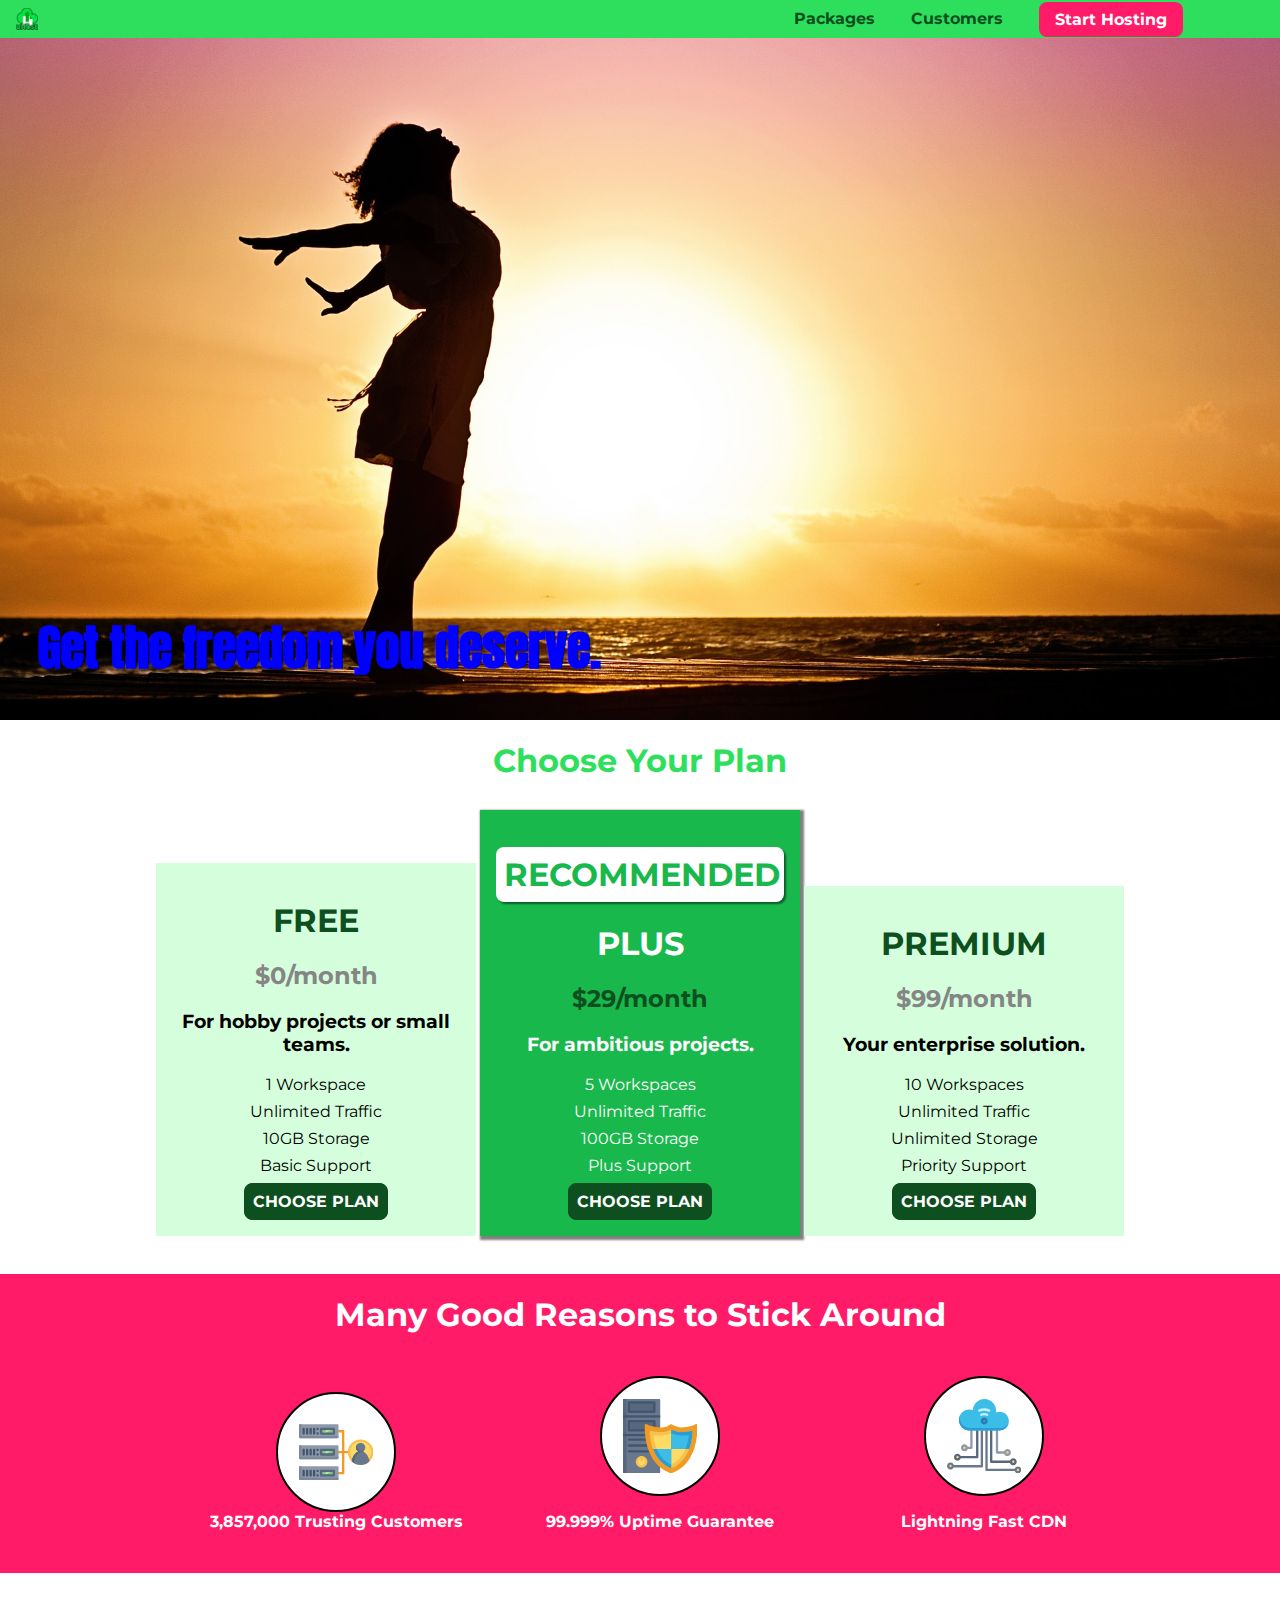
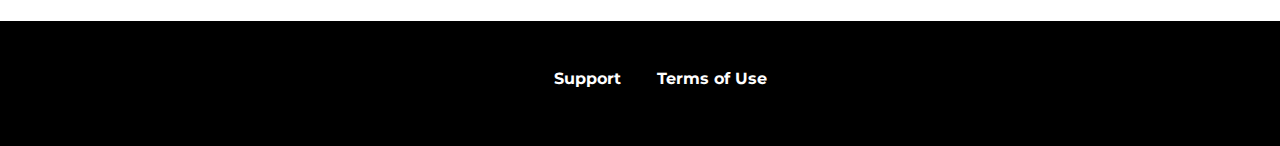
<file: index.html>
<!DOCTYPE html>
<html lang="en">
  <head>
    <meta charset="UTF-8" />
    <meta http-equiv="X-UA-Compatible" content="ie=edge" />
    <meta name="viewport" content="width=device-width,inital-scale=1.0" />
    <title>uHost</title>
    <link rel="preconnect" href="https://fonts.gstatic.com" />
    <link
      href="https://fonts.googleapis.com/css2?family=Anton&display=swap"
      rel="stylesheet"
    />
    <link
      href="https://fonts.googleapis.com/css2?family=Montserrat:wght@400;700&display=swap"
      rel="stylesheet"
    />
    <link rel="shortcut icon" href="./images/favicon.png" />
    <link rel="stylesheet" href="shared.css" />
    <link rel="stylesheet" href="main.css" />
  </head>

  <body>
    <div class="backdrop">
      <div class="modal">
        <h1 class="modal__title">Do you want to continue?</h1>
        <div class="modal__actions">
          <a href="start-hosting/index.html" class="modal__action">Yes!</a>
          <button class="modal__action modal__action--negative" type="button">
            No!
          </button>
        </div>
      </div>
    </div>
    <header class="main-header">
      <div>
        <button class="toggle-button" onclick="openSideBar()">
          <span class="toggle-button__bar"></span>
          <span class="toggle-button__bar"></span>
          <span class="toggle-button__bar"></span>
        </button>
        <a href="index.html" class="main__brand">
          <img
            src="./images/uhost-icon.png"
            alt="uHost- Your Favourite Hosting Company"
          />
        </a>
      </div>
      <nav class="main-nav">
        <ul class="main-nav__items">
          <li class="main-nav__item">
            <a href="packages/index.html">Packages</a>
          </li>
          <li class="main-nav__item">
            <a href="customers/index.html">Customers</a>
          </li>
          <li class="main-nav__item main-nav__item__cta">
            <a href="start-hosting/index.html">Start Hosting</a>
          </li>
        </ul>
      </nav>
    </header>
    <nav class="mobile-nav">
      <ul class="mobile-nav__items">
        <li class="mobile-nav__item">
          <a href="packages/index.html">Packages</a>
        </li>
        <li class="mobile-nav__item">
          <a href="customers/index.html">Customers</a>
        </li>
        <li class="mobile-nav__item mobile-nav__item--cta">
          <a href="start-hosting/index.html">Start Hosting</a>
        </li>
      </ul>
    </nav>
    <main>
      <section id="product-overview">
        <h1>Get the freedom you deserve.</h1>
      </section>
      <section id="plans">
        <h1 class="section-title">Choose Your Plan</h1>
        <div class="plan__lists">
          <article class="plan">
            <h1 class="plan__title">FREE</h1>
            <h2 class="plan__price">$0/month</h2>
            <h3>For hobby projects or small teams.</h3>
            <ul class="plan__list">
              <li>1 Workspace</li>
              <li>Unlimited Traffic</li>
              <li>10GB Storage</li>
              <li>Basic Support</li>
            </ul>
            <div>
              <button class="button">CHOOSE PLAN</button>
            </div>
          </article>
          <article class="plan plan__highlighted">
            <h1 class="plan__annotation">RECOMMENDED</h1>
            <h1 class="plan__title">PLUS</h1>
            <h2 class="plan__price">$29/month</h2>
            <h3>For ambitious projects.</h3>
            <ul class="plan__list">
              <li>5 Workspaces</li>
              <li>Unlimited Traffic</li>
              <li>100GB Storage</li>
              <li>Plus Support</li>
            </ul>
            <div>
              <button class="button">CHOOSE PLAN</button>
            </div>
          </article>
          <article class="plan">
            <h1 class="plan__title">PREMIUM</h1>
            <h2 class="plan__price">$99/month</h2>
            <h3>Your enterprise solution.</h3>
            <ul class="plan__list">
              <li>10 Workspaces</li>
              <li>Unlimited Traffic</li>
              <li>Unlimited Storage</li>
              <li>Priority Support</li>
            </ul>
            <div>
              <button class="button">CHOOSE PLAN</button>
            </div>
          </article>
        </div>
      </section>
      <section class="key-features">
        <h1 class="section-title">Many Good Reasons to Stick Around</h1>
        <ul class="key-features__list">
          <li class="key-features__item">
            <div>
              <svg viewBox="0 0 512 512">
                <path
                  style="fill: #f09b24"
                  d="M344,248h-32V112c0-4.418-3.582-8-8-8h-40c-4.418,0-8,3.582-8,8s3.582,8,8,8h32v128h-32  c-4.418,0-8,3.582-8,8s3.582,8,8,8h32v128h-32c-4.418,0-8,3.582-8,8s3.582,8,8,8h40c4.418,0,8-3.582,8-8V264h32c4.418,0,8-3.582,8-8  S348.418,248,344,248z"
                />
                <path
                  style="fill: #8e9aa9"
                  d="M264,64H8c-4.418,0-8,3.582-8,8v80c0,4.418,3.582,8,8,8h256c4.418,0,8-3.582,8-8V72  C272,67.582,268.418,64,264,64z"
                />
                <path
                  style="fill: #7c899b"
                  d="M24,144c-4.418,0-8-3.582-8-8V64H8c-4.418,0-8,3.582-8,8v80c0,4.418,3.582,8,8,8h256  c4.418,0,8-3.582,8-8v-8H24z"
                />
                <rect
                  x="152"
                  y="96"
                  style="fill: #b8e3a8"
                  width="88"
                  height="32"
                />
                <g>
                  <polygon
                    style="fill: #7ec97d"
                    points="152,96 152,128 166,128 198,96  "
                  />
                  <polygon
                    style="fill: #7ec97d"
                    points="220,96 188,128 240,128 240,96  "
                  />
                </g>
                <path
                  style="fill: #56677e"
                  d="M240,136h-88c-4.418,0-8-3.582-8-8V96c0-4.418,3.582-8,8-8h88c4.418,0,8,3.582,8,8v32  C248,132.418,244.418,136,240,136z M160,120h72v-16h-72V120z"
                />
                <g>
                  <path
                    style="fill: #435670"
                    d="M32,136c-4.418,0-8-3.582-8-8V96c0-4.418,3.582-8,8-8s8,3.582,8,8v32C40,132.418,36.418,136,32,136z   "
                  />
                  <path
                    style="fill: #435670"
                    d="M56,136c-4.418,0-8-3.582-8-8V96c0-4.418,3.582-8,8-8s8,3.582,8,8v32C64,132.418,60.418,136,56,136z   "
                  />
                  <path
                    style="fill: #435670"
                    d="M80,136c-4.418,0-8-3.582-8-8V96c0-4.418,3.582-8,8-8s8,3.582,8,8v32C88,132.418,84.418,136,80,136z   "
                  />
                  <path
                    style="fill: #435670"
                    d="M104,136c-4.418,0-8-3.582-8-8V96c0-4.418,3.582-8,8-8s8,3.582,8,8v32   C112,132.418,108.418,136,104,136z"
                  />
                  <path
                    style="fill: #435670"
                    d="M128,105c-4.418,0-8-3.582-8-8v-1c0-4.418,3.582-8,8-8s8,3.582,8,8v1   C136,101.418,132.418,105,128,105z"
                  />
                  <path
                    style="fill: #435670"
                    d="M128,136c-4.418,0-8-3.582-8-8v-1c0-4.418,3.582-8,8-8s8,3.582,8,8v1   C136,132.418,132.418,136,128,136z"
                  />
                </g>
                <path
                  style="fill: #8e9aa9"
                  d="M264,208H8c-4.418,0-8,3.582-8,8v80c0,4.418,3.582,8,8,8h256c4.418,0,8-3.582,8-8v-80  C272,211.582,268.418,208,264,208z"
                />
                <path
                  style="fill: #7c899b"
                  d="M24,288c-4.418,0-8-3.582-8-8v-72H8c-4.418,0-8,3.582-8,8v80c0,4.418,3.582,8,8,8h256  c4.418,0,8-3.582,8-8v-8H24z"
                />
                <rect
                  x="152"
                  y="240"
                  style="fill: #b8e3a8"
                  width="88"
                  height="32"
                />
                <g>
                  <polygon
                    style="fill: #7ec97d"
                    points="152,240 152,272 166,272 198,240  "
                  />
                  <polygon
                    style="fill: #7ec97d"
                    points="220,240 188,272 240,272 240,240  "
                  />
                </g>
                <path
                  style="fill: #56677e"
                  d="M240,280h-88c-4.418,0-8-3.582-8-8v-32c0-4.418,3.582-8,8-8h88c4.418,0,8,3.582,8,8v32  C248,276.418,244.418,280,240,280z M160,264h72v-16h-72V264z"
                />
                <g>
                  <path
                    style="fill: #435670"
                    d="M32,280c-4.418,0-8-3.582-8-8v-32c0-4.418,3.582-8,8-8s8,3.582,8,8v32C40,276.418,36.418,280,32,280   z"
                  />
                  <path
                    style="fill: #435670"
                    d="M56,280c-4.418,0-8-3.582-8-8v-32c0-4.418,3.582-8,8-8s8,3.582,8,8v32C64,276.418,60.418,280,56,280   z"
                  />
                  <path
                    style="fill: #435670"
                    d="M80,280c-4.418,0-8-3.582-8-8v-32c0-4.418,3.582-8,8-8s8,3.582,8,8v32C88,276.418,84.418,280,80,280   z"
                  />
                  <path
                    style="fill: #435670"
                    d="M104,280c-4.418,0-8-3.582-8-8v-32c0-4.418,3.582-8,8-8s8,3.582,8,8v32   C112,276.418,108.418,280,104,280z"
                  />
                  <path
                    style="fill: #435670"
                    d="M128,249c-4.418,0-8-3.582-8-8v-1c0-4.418,3.582-8,8-8s8,3.582,8,8v1   C136,245.418,132.418,249,128,249z"
                  />
                  <path
                    style="fill: #435670"
                    d="M128,280c-4.418,0-8-3.582-8-8v-1c0-4.418,3.582-8,8-8s8,3.582,8,8v1   C136,276.418,132.418,280,128,280z"
                  />
                </g>
                <path
                  style="fill: #8e9aa9"
                  d="M264,352H8c-4.418,0-8,3.582-8,8v80c0,4.418,3.582,8,8,8h256c4.418,0,8-3.582,8-8v-80  C272,355.582,268.418,352,264,352z"
                />
                <path
                  style="fill: #7c899b"
                  d="M24,432c-4.418,0-8-3.582-8-8v-72H8c-4.418,0-8,3.582-8,8v80c0,4.418,3.582,8,8,8h256  c4.418,0,8-3.582,8-8v-8H24z"
                />
                <rect
                  x="152"
                  y="384"
                  style="fill: #b8e3a8"
                  width="88"
                  height="32"
                />
                <g>
                  <polygon
                    style="fill: #7ec97d"
                    points="152,384 152,416 166,416 198,384  "
                  />
                  <polygon
                    style="fill: #7ec97d"
                    points="220,384 188,416 240,416 240,384  "
                  />
                </g>
                <path
                  style="fill: #56677e"
                  d="M240,424h-88c-4.418,0-8-3.582-8-8v-32c0-4.418,3.582-8,8-8h88c4.418,0,8,3.582,8,8v32  C248,420.418,244.418,424,240,424z M160,408h72v-16h-72V408z"
                />
                <g>
                  <path
                    style="fill: #435670"
                    d="M32,424c-4.418,0-8-3.582-8-8v-32c0-4.418,3.582-8,8-8s8,3.582,8,8v32C40,420.418,36.418,424,32,424   z"
                  />
                  <path
                    style="fill: #435670"
                    d="M56,424c-4.418,0-8-3.582-8-8v-32c0-4.418,3.582-8,8-8s8,3.582,8,8v32C64,420.418,60.418,424,56,424   z"
                  />
                  <path
                    style="fill: #435670"
                    d="M80,424c-4.418,0-8-3.582-8-8v-32c0-4.418,3.582-8,8-8s8,3.582,8,8v32C88,420.418,84.418,424,80,424   z"
                  />
                  <path
                    style="fill: #435670"
                    d="M104,424c-4.418,0-8-3.582-8-8v-32c0-4.418,3.582-8,8-8s8,3.582,8,8v32   C112,420.418,108.418,424,104,424z"
                  />
                  <path
                    style="fill: #435670"
                    d="M128,393c-4.418,0-8-3.582-8-8v-1c0-4.418,3.582-8,8-8s8,3.582,8,8v1   C136,389.418,132.418,393,128,393z"
                  />
                  <path
                    style="fill: #435670"
                    d="M128,424c-4.418,0-8-3.582-8-8v-1c0-4.418,3.582-8,8-8s8,3.582,8,8v1   C136,420.418,132.418,424,128,424z"
                  />
                </g>
                <path
                  style="fill: #f7c14d"
                  d="M424,168c-48.523,0-88,39.477-88,88s39.477,88,88,88s88-39.477,88-88S472.523,168,424,168z"
                />
                <path
                  style="fill: #ffdb66"
                  d="M424,184c-39.701,0-72,32.299-72,72s32.299,72,72,72s72-32.299,72-72S463.701,184,424,184z"
                />
                <path
                  style="fill: #69788d"
                  d="M484.893,314.16C476.393,274.588,451.922,248,424,248s-52.393,26.588-60.893,66.16  c-0.605,2.82,0.354,5.749,2.511,7.664C381.731,336.124,402.465,344,424,344s42.269-7.876,58.381-22.176  C484.539,319.909,485.498,316.98,484.893,314.16z"
                />
                <path
                  style="fill: #56677e"
                  d="M434.053,249.171C430.768,248.403,427.411,248,424,248c-27.922,0-52.393,26.588-60.893,66.16  c-0.605,2.82,0.354,5.749,2.511,7.664c3.383,3.002,6.979,5.703,10.734,8.125C384.904,286.243,407.373,255.378,434.053,249.171z"
                />
                <path
                  style="fill: #69788d"
                  d="M424,192c-17.645,0-32,14.355-32,32s14.355,32,32,32s32-14.355,32-32S441.645,192,424,192z"
                />
                <path
                  style="fill: #56677e"
                  d="M432,248c-17.645,0-32-14.355-32-32c0-6.783,2.128-13.076,5.742-18.258  C397.444,203.53,392,213.138,392,224c0,17.645,14.355,32,32,32c10.862,0,20.471-5.444,26.258-13.742  C445.076,245.872,438.783,248,432,248z"
                />
              </svg>
            </div>
            <p class="text">3,857,000 Trusting Customers</p>
          </li>
          <li class="key-features__item">
            <div>
              <svg viewBox="0 0 512 512">
                <path
                  style="fill: #69788d"
                  d="M248,0H8C3.582,0,0,3.582,0,8v496c0,4.418,3.582,8,8,8h240c4.418,0,8-3.582,8-8V8  C256,3.582,252.418,0,248,0z"
                />
                <path
                  style="fill: #56677e"
                  d="M24,504V8c0-4.418,3.582-8,8-8H8C3.582,0,0,3.582,0,8v496c0,4.418,3.582,8,8,8h24  C27.582,512,24,508.418,24,504z"
                />
                <g>
                  <rect
                    x="0"
                    y="112"
                    style="fill: #435670"
                    width="256"
                    height="16"
                  />
                  <rect
                    x="0"
                    y="240"
                    style="fill: #435670"
                    width="256"
                    height="16"
                  />
                </g>
                <path
                  style="fill: #f7c14d"
                  d="M128,392c-22.056,0-40,17.944-40,40s17.944,40,40,40s40-17.944,40-40S150.056,392,128,392z"
                />
                <path
                  style="fill: #ffdb66"
                  d="M128,408c-13.233,0-24,10.767-24,24s10.767,24,24,24s24-10.767,24-24S141.233,408,128,408z"
                />
                <path
                  style="fill: #f7c14d"
                  d="M128,392c-2.739,0-5.414,0.278-8,0.805V424c0,4.418,3.582,8,8,8c4.418,0,8-3.582,8-8v-31.195  C133.414,392.278,130.739,392,128,392z"
                />
                <g>
                  <path
                    style="fill: #435670"
                    d="M216,288H40c-4.418,0-8-3.582-8-8s3.582-8,8-8h176c4.418,0,8,3.582,8,8S220.418,288,216,288z"
                  />
                  <path
                    style="fill: #435670"
                    d="M216,328H40c-4.418,0-8-3.582-8-8s3.582-8,8-8h176c4.418,0,8,3.582,8,8S220.418,328,216,328z"
                  />
                  <path
                    style="fill: #435670"
                    d="M216,368H40c-4.418,0-8-3.582-8-8s3.582-8,8-8h176c4.418,0,8,3.582,8,8S220.418,368,216,368z"
                  />
                  <path
                    style="fill: #435670"
                    d="M216,16H40c-4.418,0-8,3.582-8,8v64c0,4.418,3.582,8,8,8h176c4.418,0,8-3.582,8-8V24   C224,19.582,220.418,16,216,16z"
                  />
                </g>
                <rect
                  x="48"
                  y="32"
                  style="fill: #56677e"
                  width="160"
                  height="48"
                />
                <path
                  style="fill: #435670"
                  d="M216,144H40c-4.418,0-8,3.582-8,8v64c0,4.418,3.582,8,8,8h176c4.418,0,8-3.582,8-8v-64  C224,147.582,220.418,144,216,144z"
                />
                <rect
                  x="48"
                  y="160"
                  style="fill: #56677e"
                  width="160"
                  height="48"
                />
                <path
                  style="fill: #f09b24"
                  d="M511.747,180.237c-0.194-6.537-8.107-10.107-13.135-5.894c-5.6,4.693-42.904,21.282-98.514,21.282  c-33.45,0-64.625-20.999-64.929-21.206c-2.9-1.991-6.764-1.85-9.512,0.346c-2.677,2.135-27.201,20.86-63.793,20.86  c-55.607,0-92.914-16.589-98.515-21.282c-5.028-4.211-12.941-0.645-13.135,5.894c-1.634,54.834,4.655,105.941,18.693,151.903  c12.096,39.604,29.759,74.047,52.497,102.373c27.538,34.304,62.743,59.882,104.66,76.045c3.069,1.918,6.757,1.921,9.83,0  c41.917-16.163,77.122-41.741,104.66-76.045c22.738-28.326,40.401-62.77,52.497-102.373  C507.092,286.179,513.381,235.071,511.747,180.237z"
                />
                <path
                  style="fill: #f7c14d"
                  d="M476.21,221.226c-1.953-1.631-4.568-2.235-7.036-1.628c-21.686,5.327-44.926,8.028-69.075,8.028  c-25.926,0-49.633-8.975-64.955-16.504c-2.307-1.134-5.016-1.091-7.284,0.116c-14.059,7.477-36.919,16.388-65.994,16.388  c-24.153,0-47.394-2.701-69.075-8.028c-5.155-1.268-10.221,2.966-9.894,8.261c2.077,33.693,7.668,65.635,16.616,94.935  c22.774,74.565,66.139,126.334,128.888,153.868c2.032,0.891,4.397,0.891,6.43,0c61.777-27.107,104.716-78.876,127.62-153.868  c8.948-29.3,14.539-61.241,16.616-94.935C479.224,225.319,478.163,222.856,476.21,221.226z"
                />
                <path
                  style="fill: #ffdb66"
                  d="M331.609,451.727c-52.604-25.289-89.304-70.987-109.144-135.944  c-6.532-21.39-11.162-44.336-13.82-68.447c17.133,2.852,34.952,4.291,53.22,4.291c29.394,0,53.376-7.793,69.978-15.561  c17.44,7.736,41.656,15.561,68.256,15.561c18.267,0,36.085-1.439,53.219-4.291c-2.659,24.112-7.288,47.06-13.82,68.448  C419.545,381.108,383.27,426.805,331.609,451.727z"
                />
                <g>
                  <path
                    style="fill: #2c9dd4"
                    d="M479.066,227.858c0.157-2.539-0.903-5.002-2.856-6.633s-4.568-2.235-7.036-1.628   c-21.686,5.327-44.926,8.028-69.075,8.028c-25.926,0-49.633-8.975-64.955-16.504c-1.057-0.52-2.2-0.78-3.345-0.806l-0.072,133.351   h123.601c2.556-6.746,4.933-13.702,7.123-20.874C471.398,293.493,476.989,261.552,479.066,227.858z"
                  />
                  <path
                    style="fill: #2c9dd4"
                    d="M206.658,343.667c24.153,63.42,65.028,108.108,121.743,132.995c1.031,0.452,2.147,0.673,3.263,0.666   l0.063-133.661H206.658z"
                  />
                </g>
                <g>
                  <path
                    style="fill: #3cbde8"
                    d="M439.497,315.783c6.532-21.389,11.161-44.336,13.82-68.448c-17.134,2.852-34.952,4.291-53.219,4.291   c-26.6,0-50.815-7.824-68.256-15.561l-0.116,107.601h97.758C433.179,334.807,436.524,325.518,439.497,315.783z"
                  />
                  <path
                    style="fill: #3cbde8"
                    d="M232.523,343.667c21.144,50.298,54.363,86.56,99.087,108.06l0.117-108.06H232.523z"
                  />
                </g>
              </svg>
            </div>
            <p>99.999% Uptime Guarantee</p>
          </li>
          <li class="key-features__item">
            <div>
              <svg viewBox="0 0 512 512">
                <path
                  style="fill: #8e9aa9"
                  d="M168,200c-4.418,0-8,3.582-8,8v120h-17.376c-3.302-9.311-12.194-16-22.624-16  c-13.234,0-24,10.767-24,24s10.766,24,24,24c10.429,0,19.321-6.689,22.624-16H168c4.418,0,8-3.582,8-8V208  C176,203.582,172.418,200,168,200z"
                />
                <path
                  style="fill: #ffdb66"
                  d="M120,328c-4.411,0-8,3.589-8,8s3.589,8,8,8s8-3.589,8-8S124.411,328,120,328z"
                />
                <path
                  style="fill: #56677e"
                  d="M208,200c-4.418,0-8,3.582-8,8v184H94.624C91.322,382.689,82.43,376,72,376  c-13.234,0-24,10.767-24,24s10.766,24,24,24c10.429,0,19.321-6.689,22.624-16H208c4.418,0,8-3.582,8-8V208  C216,203.582,212.418,200,208,200z"
                />
                <path
                  style="fill: #ffdb66"
                  d="M72,392c-4.411,0-8,3.589-8,8s3.589,8,8,8s8-3.589,8-8S76.411,392,72,392z"
                />
                <path
                  style="fill: #69788d"
                  d="M240,208c-4.418,0-8,3.582-8,8v239H47.24c-2.671-10.34-12.078-18-23.24-18c-13.234,0-24,10.767-24,24  s10.766,24,24,24c9.666,0,18.009-5.747,21.809-14H240c4.418,0,8-3.582,8-8V216C248,211.582,244.418,208,240,208z"
                />
                <path
                  style="fill: #ffdb66"
                  d="M24,453c-4.411,0-8,3.589-8,8s3.589,8,8,8s8-3.589,8-8S28.411,453,24,453z"
                />
                <path
                  style="fill: #69788d"
                  d="M488,464c-10.429,0-19.321,6.689-22.624,16H280V208c0-4.418-3.582-8-8-8s-8,3.582-8,8v280  c0,4.418,3.582,8,8,8h193.376c3.302,9.311,12.194,16,22.624,16c13.234,0,24-10.767,24-24S501.234,464,488,464z"
                />
                <path
                  style="fill: #ffdb66"
                  d="M488,480c-4.411,0-8,3.589-8,8s3.589,8,8,8s8-3.589,8-8S492.411,480,488,480z"
                />
                <path
                  style="fill: #56677e"
                  d="M456,408c-10.429,0-19.321,6.689-22.624,16H312V208c0-4.418-3.582-8-8-8s-8,3.582-8,8v224  c0,4.418,3.582,8,8,8h129.376c3.302,9.311,12.194,16,22.624,16c13.234,0,24-10.767,24-24S469.234,408,456,408z"
                />
                <path
                  style="fill: #ffdb66"
                  d="M456,424c-4.411,0-8,3.589-8,8s3.589,8,8,8s8-3.589,8-8S460.411,424,456,424z"
                />
                <path
                  style="fill: #8e9aa9"
                  d="M416,344c-10.429,0-19.321,6.689-22.624,16H352V208c0-4.418-3.582-8-8-8s-8,3.582-8,8v160  c0,4.418,3.582,8,8,8h49.376c3.302,9.311,12.194,16,22.624,16c13.234,0,24-10.767,24-24S429.234,344,416,344z"
                />
                <path
                  style="fill: #ffdb66"
                  d="M416,360c-4.411,0-8,3.589-8,8s3.589,8,8,8s8-3.589,8-8S420.411,360,416,360z"
                />
                <path
                  style="fill: #3cbde8"
                  d="M362,88c-8.741,0-17.231,1.751-25.06,5.085C337.646,88.797,338,84.43,338,80  c0-44.112-35.888-80-80-80c-42.823,0-77.895,33.816-79.909,76.149C170.393,73.415,162.244,72,154,72c-39.701,0-72,32.299-72,72  s32.299,72,72,72h208c35.29,0,64-28.71,64-64S397.29,88,362,88z"
                />
                <path
                  style="fill: #2c9dd4"
                  d="M368,200H160c-39.701,0-72-32.299-72-72c0-5.863,0.721-11.559,2.05-17.019  C84.918,120.88,82,132.102,82,144c0,39.701,32.299,72,72,72h208c30.389,0,55.88-21.296,62.379-49.743  C413.565,186.327,392.352,200,368,200z"
                />
                <path
                  style="fill: #2a7db5"
                  d="M256,128c-13.234,0-24,10.767-24,24s10.766,24,24,24c13.233,0,24-10.767,24-24S269.233,128,256,128z"
                />
                <path
                  style="fill: #2c9dd4"
                  d="M256,144c-4.411,0-8,3.589-8,8s3.589,8,8,8c4.411,0,8-3.589,8-8S260.411,144,256,144z"
                />
                <g>
                  <path
                    style="fill: #c5f1fa"
                    d="M221.755,87.695c-2.994,0-5.864-1.688-7.233-4.572c-1.894-3.991-0.194-8.763,3.798-10.657   C230.157,66.849,242.834,64,256,64c13.166,0,25.844,2.849,37.68,8.466c3.992,1.895,5.692,6.666,3.798,10.657   s-6.666,5.692-10.657,3.798C277.144,82.328,266.774,80,256,80c-10.774,0-21.144,2.328-30.821,6.921   C224.072,87.446,222.904,87.695,221.755,87.695z"
                  />
                  <path
                    style="fill: #c5f1fa"
                    d="M276.545,116.618c-1.148,0-2.316-0.249-3.424-0.774C267.745,113.293,261.985,112,256,112   c-5.985,0-11.745,1.293-17.121,3.844c-3.991,1.895-8.763,0.192-10.657-3.798c-1.894-3.992-0.193-8.764,3.798-10.657   C239.557,97.813,247.625,96,256,96c8.376,0,16.444,1.813,23.98,5.389c3.991,1.894,5.692,6.665,3.798,10.657   C282.41,114.93,279.539,116.618,276.545,116.618z"
                  />
                </g>
              </svg>
            </div>
            <p>Lightning Fast CDN</p>
          </li>
        </ul>
      </section>
    </main>
    <footer class="footer">
      <nav>
        <ul class="footer__list">
          <li>
            <a href="#">Support</a>
          </li>
          <li>
            <a href="#">Terms of Use</a>
          </li>
        </ul>
      </nav>
    </footer>
    <script src="shared.js"></script>
  </body>
</html>
</file>
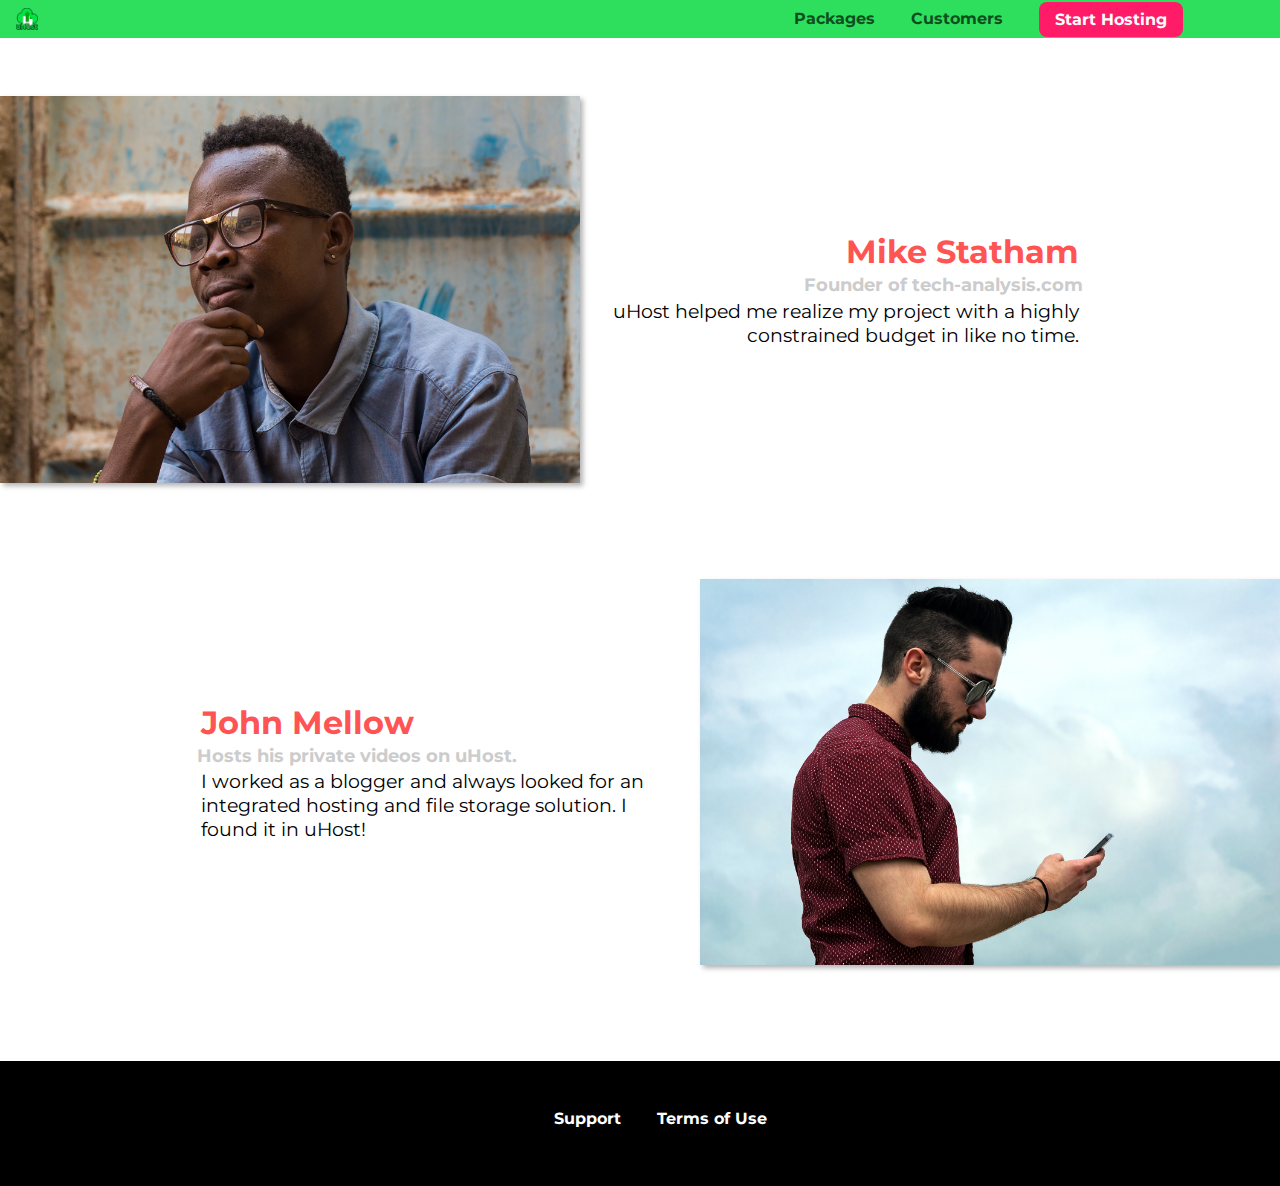
<file: customers/index.html>
<!DOCTYPE html>
<html lang="en">
  <head>
    <meta charset="UTF-8" />
    <meta http-equiv="X-UA-Compatible" content="ie=edge" />
    <meta name="viewport" content="width=device-width,inital-scale=1.0" />
    <title>uHost</title>
    <link rel="preconnect" href="https://fonts.gstatic.com" />
    <link
      href="https://fonts.googleapis.com/css2?family=Anton&display=swap"
      rel="stylesheet"
    />
    <link
      href="https://fonts.googleapis.com/css2?family=Montserrat:wght@400;700&display=swap"
      rel="stylesheet"
    />
    <link rel="shortcut icon" href="../images/favicon.png" />
    <link rel="stylesheet" href="../shared.css" />
    <link rel="stylesheet" href="customers.css" />
  </head>

  <body>
    <div class="backdrop">
      <div class="modal">
        <h1 class="modal__title">Do you want to continue?</h1>
        <div class="modal__actions">
          <a href="start-hosting/index.html" class="modal__action">Yes!</a>
          <button class="modal__action modal__action--negative" type="button">
            No!
          </button>
        </div>
      </div>
    </div>
    <header class="main-header">
      <div>
        <button class="toggle-button">
          <span class="toggle-button__bar"></span>
          <span class="toggle-button__bar"></span>
          <span class="toggle-button__bar"></span>
        </button>
        <a href="../index.html" class="main__brand">
          <img
            src="../images/uhost-icon.png"
            alt="uHost- Your Favourite Hosting Company"
          />
        </a>
      </div>
      <nav class="main-nav">
        <ul class="main-nav__items">
          <li class="main-nav__item">
            <a href="../packages/index.html">Packages</a>
          </li>
          <li class="main-nav__item">
            <a href="index.html">Customers</a>
          </li>
          <li class="main-nav__item main-nav__item__cta">
            <a href="start-hosting/index.html">Start Hosting</a>
          </li>
        </ul>
      </nav>
    </header>
    <nav class="mobile-nav">
      <ul class="mobile-nav__items">
        <li class="mobile-nav__item">
          <a href="../packages/index.html">Packages</a>
        </li>
        <li class="mobile-nav__item">
          <a href="index.html">Customers</a>
        </li>
        <li class="mobile-nav__item mobile-nav__item--cta">
          <a href="../start-hosting/index.html">Start Hosting</a>
        </li>
      </ul>
    </nav>
    <main>
      <div>
        <div class="testimonial" id="customer-1">
          <div class="testimonial__image-container">
            <img
              src="../images/customer-1.jpg"
              alt="Mike Statham - Customer"
              class="testimonial__image"
            />
          </div>
          <div class="testimonial__info">
            <h1 class="testimonial__name">Mike Statham</h1>
            <h2 class="testimonial__subtitle">
              Founder of
              <a href="tech-analysis.com">tech-analysis.com</a>
            </h2>
            <p class="testimonial__text">
              uHost helped me realize my project with a highly constrained
              budget in like no time.
            </p>
          </div>
        </div>
        <div class="testimonial" id="customer-2">
          <div class="testimonial__info">
            <h1 class="testimonial__name">John Mellow</h1>
            <h2 class="testimonial__subtitle">
              Hosts his private videos on uHost.
            </h2>
            <p class="testimonial__text">
              I worked as a blogger and always looked for an integrated hosting
              and file storage solution. I found it in uHost!
            </p>
          </div>
          <div class="testimonial__image-container">
            <img
              src="../images/customer-2.jpg"
              alt="John Mellow - Customer"
              class="testimonial__image"
            />
          </div>
        </div>
      </div>
    </main>
    <footer class="footer">
      <nav>
        <ul class="footer__list">
          <li>
            <a href="#">Support</a>
          </li>
          <li>
            <a href="#">Terms of Use</a>
          </li>
        </ul>
      </nav>
    </footer>
    <script src="../shared.js"></script>
  </body>
</html>
</file>
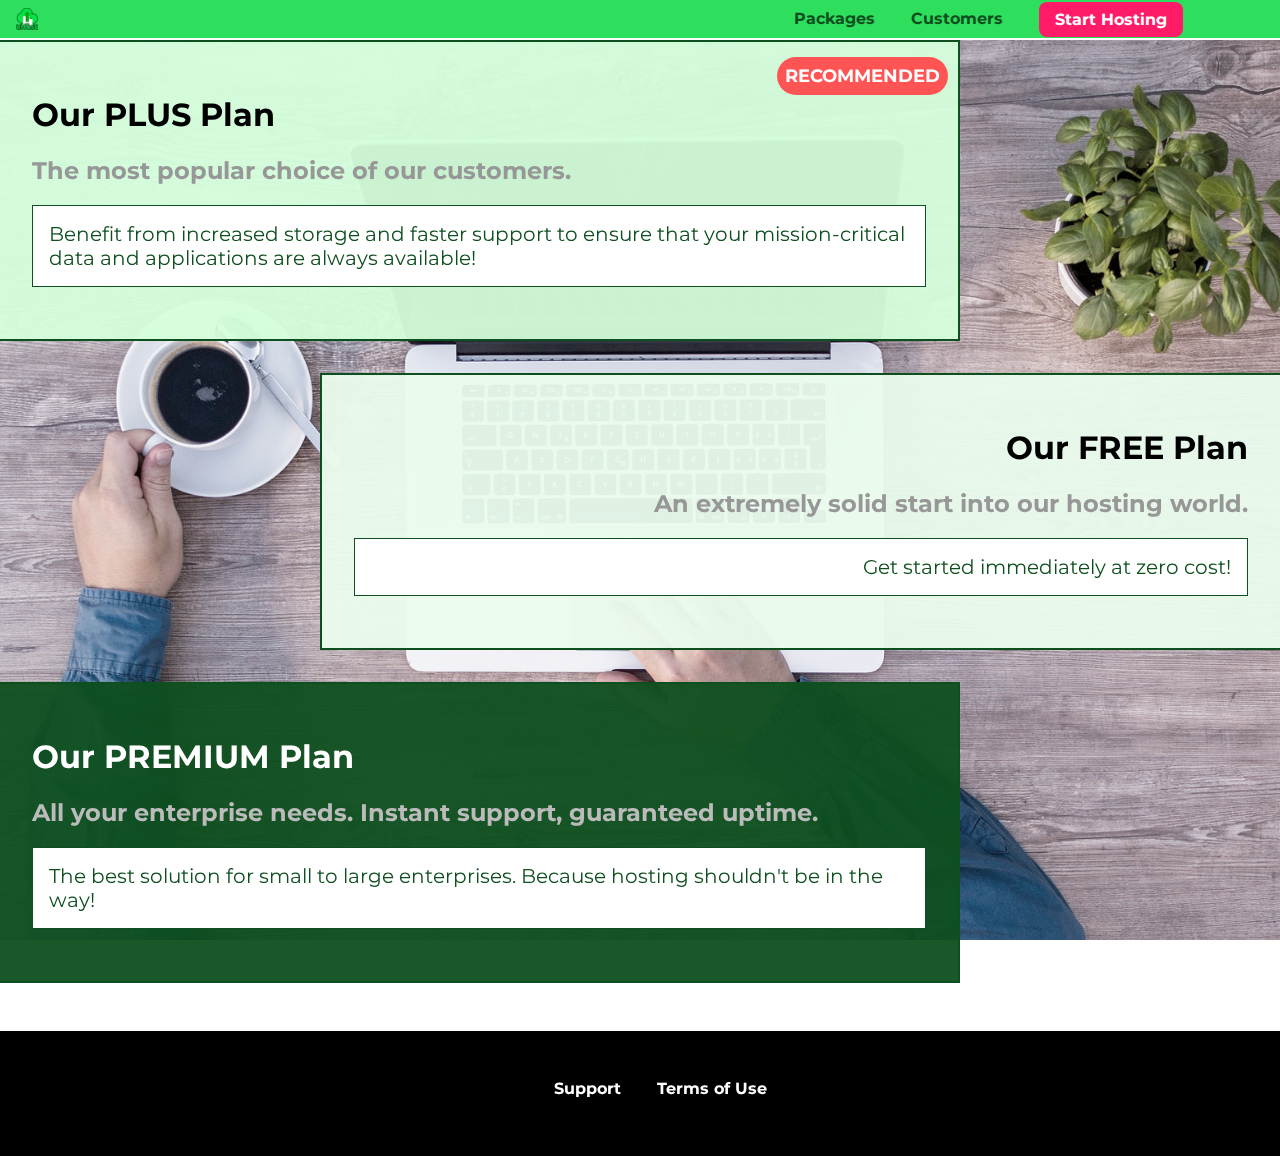
<file: packages/index.html>
<!DOCTYPE html>
<html lang="en">
  <head>
    <meta charset="UTF-8" />
    <meta http-equiv="X-UA-Compatible" content="ie=edge" />
    <meta name="viewport" content="width=device-width,inital-scale=1.0" />
    <title>uHost</title>
    <link rel="preconnect" href="https://fonts.gstatic.com" />

    <link
      href="https://fonts.googleapis.com/css2?family=Montserrat:wght@400;700&display=swap"
      rel="stylesheet"
    />
    <link rel="shortcut icon" href="../images/favicon.png" />
    <link rel="stylesheet" href="../shared.css" />
    <link rel="stylesheet" href="packages.css" />
  </head>

  <body>
    <div class="backdrop">
      <div class="modal">
        <h1 class="modal__title">Do you want to continue?</h1>
        <div class="modal__actions">
          <a href="start-hosting/index.html" class="modal__action">Yes!</a>
          <button class="modal__action modal__action--negative" type="button">
            No!
          </button>
        </div>
      </div>
    </div>
    <div class="background"></div>
    <header class="main-header">
      <div>
        <button class="toggle-button">
          <span class="toggle-button__bar"></span>
          <span class="toggle-button__bar"></span>
          <span class="toggle-button__bar"></span>
        </button>
        <a href="../index.html" class="main__brand">
          <img
            src="../images/uhost-icon.png"
            alt="uHost- Your Favourite Hosting Company"
          />
        </a>
      </div>
      <nav class="main-nav">
        <ul class="main-nav__items">
          <li class="main-nav__item">
            <a href="index.html">Packages</a>
          </li>
          <li class="main-nav__item">
            <a href="../customers/index.html">Customers</a>
          </li>
          <li class="main-nav__item main-nav__item__cta">
            <a href="../start-hosting/index.html">Start Hosting</a>
          </li>
        </ul>
      </nav>
    </header>
    <nav class="mobile-nav">
      <ul class="mobile-nav__items">
        <li class="mobile-nav__item">
          <a href="packages/index.html">Packages</a>
        </li>
        <li class="mobile-nav__item">
          <a href="customers/index.html">Customers</a>
        </li>
        <li class="mobile-nav__item mobile-nav__item--cta">
          <a href="start-hosting/index.html">Start Hosting</a>
        </li>
      </ul>
    </nav>
    <main>
      <section class="package" id="plus">
        <a href="#">
          <h1 class="package__title">Our PLUS Plan</h1>
          <h2 class="package__badge">RECOMMENDED</h2>
          <h2 class="package__subtitle">
            The most popular choice of our customers.
          </h2>
          <p class="package__info">
            Benefit from increased storage and faster support to ensure that
            your mission-critical data and applications are always available!
          </p>
        </a>
      </section>
      <section class="package" id="free">
        <a href="#">
          <h1 class="package__title">Our FREE Plan</h1>
          <h2 class="package__subtitle">
            An extremely solid start into our hosting world.
          </h2>
          <p class="package__info">Get started immediately at zero cost!</p>
        </a>
      </section>
      <div class="clearfix"></div>
      <section class="package" id="premium">
        <a href="#">
          <h1 class="package__title">Our PREMIUM Plan</h1>
          <h2 class="package__subtitle">
            All your enterprise needs. Instant support, guaranteed uptime.
          </h2>
          <p class="package__info">
            The best solution for small to large enterprises. Because hosting
            shouldn't be in the way!
          </p>
        </a>
      </section>
    </main>
    <footer class="footer">
      <nav>
        <ul class="footer__list">
          <li>
            <a href="#">Support</a>
          </li>
          <li>
            <a href="#">Terms of Use</a>
          </li>
        </ul>
      </nav>
    </footer>
    <script src="../shared.js"></script>
  </body>
</html>
</file>
<file: shared.css>
* {
  box-sizing: border-box;
}

body {
  font-family: 'Montserrat', sans-serif;
  margin: 0;
}
.backdrop {
  position: fixed;
  z-index: 100;
  width: 100vw;
  height: 100vh;
  background: rgba(0, 0, 0, 0.3);
  display: none;
  /* visibility: hidden; */
}

.footer {
  text-align: center;
  padding: 2rem;
  margin-top: 3rem;
  background: black;
}
.footer__list {
  list-style: none;
}
.footer__list li {
  display: block;
  padding-bottom: 10px;
}
@media (min-width: 40rem) {
  .footer__list li {
    display: inline-block;
  }
}
.footer__list li a {
  margin: 0 1rem;
  text-decoration: none;

  color: white;
  font-weight: bold;
}
.footer__list li a:hover,
.footer__list li a:active {
  background: black;
  color: #ccc;
  font-weight: bold;
}
.main-header {
  background-color: #2ddf5c;
  padding: 0.5rem 1rem;
  width: 100%;
  position: fixed;
  top: 0;
  left: 0;
  z-index: 1;
}

.main-nav__item {
  display: inline-block;
  margin: 0 1rem;
}
.main-header > div {
  display: inline-block;
  vertical-align: middle;
}
.main-nav__items {
  margin: 0;
  padding: 0;
  list-style: none;
}
.main-nav {
  display: inline-block;
  text-align: right;
  width: calc(99% - 78px);
  vertical-align: middle;
}
.main-nav__item a,
.mobile-nav__item a {
  text-decoration: none;
  color: #0e4f1f;
  font-weight: bold;
  padding: 0.2rem 0;
}
.main-nav__item a:hover,
.main-nav__item a:active {
  cursor: pointer;
  color: white;
  border-bottom: 5px solid white;
}

.main__brand {
  text-decoration: none;
  color: #0e4f1f;
  font-weight: bold;
  font-size: 1.4rem;
  display: inline-block;
  /* width: 20px; */
  height: 22px;
  vertical-align: middle;
}
.main__brand img {
  height: 100%;
  /* width: 100%; */
}
.toggle-button {
  width: 3rem;
  background: transparent;
  border: none;
  cursor: pointer;
  padding-top: 0;
  padding-bottom: 0;
  vertical-align: middle;
}

.toggle-button:focus {
  outline: none;
}

.toggle-button__bar {
  width: 100%;
  height: 0.2rem;
  background: black;
  display: block;
  margin: 0.6rem 0;
}
@media (min-width: 40rem) {
  .toggle-button {
    display: none;
  }
}

.main-nav__item__cta a,
.mobile-nav__item--cta a {
  color: white;
  background: #ff1b68;
  padding: 0.5rem 1rem;
  border-radius: 8px;
}
.main-nav__item__cta a:hover,
.main-nav__item__cta a:active,
.mobile-nav__item--cta:hover,
.mobile-nav__item--cta:active {
  color: red;
  background-color: white;
  border: none;
}
.button {
  background-color: #0e4f1f;
  color: white;
  font: inherit;
  border: 1px solid #0e4f1f;
  padding: 0.5rem;
  border-radius: 8px;
  font-weight: bold;
  cursor: pointer;
  /* width: 200px;
    height: 70px;
    border-radius: 20px;
    box-shadow: 2px 2px 2px rgba(0, 0, 0, 0.5); */
}
.button:hover,
.button:active {
  background-color: white;
  color: #0e4f1f;
}

.mobile-nav {
  display: none;
  position: fixed;
  z-index: 101;
  top: 0;
  left: 0;
  background: white;
  width: 80%;
  height: 100vh;
}

.mobile-nav__items {
  width: 90%;
  height: 100%;
  list-style: none;
  margin: 10% auto;
  padding: 0;
  text-align: center;
}

.mobile-nav__item {
  margin: 1rem 0;
}

.mobile-nav__item a {
  font-size: 1.5rem;
}
.open {
  display: block !important;
}
</file>
<file: main.css>
#product-overview {
  background: url('./images/freedom.jpg') center / cover no-repeat border-box;
  /* background-image: url('./images/freedom.jpg');
  background-size: cover;
  background-repeat: no-repeat;
  background-origin: border-box;
  background-position: center top 10px;
  background-clip: border-box; */

  /* border: 5px dotted red; */
  /* background-image: linear-gradient(0deg, red 20%, blue 30%, green 40%); */
  /* background-image: radial-gradient(
    farthest-side,
    red,
    blue,
    green,
    yellow,
    orange
  ); */
  width: 100%;
  height: 528px;
  position: relative;
}

#product-overview h1 {
  color: white;
  font-family: 'Anton', sans-serif;
  position: absolute;
  z-index: 2;
  bottom: 5%;
  left: 3%;
  margin: 0;
  font-size: 1.6rem;
}
@media (min-width: 40rem) {
  #product-overview h1 {
    font-size: 3rem;
    color: blue;
    z-index: 0;
  }
  #product-overview {
    height: 80vh;
    background-position: 50% 25%;
  }
}

.section-title {
  color: #2ddf5c;
  text-align: center;
}

.plan {
  background-color: #d5ffdc;
  text-align: center;
  padding: 1rem;
  margin: 0.5rem auto;
  width: 100%;
}
@media (min-width: 40rem) {
  .plan {
    display: inline-block;
    width: 30%;
    vertical-align: center;
    min-width: 13rem;
    max-width: 20rem;
  }
  .plan__list {
    list-style: none;
    margin: 0;
    padding: 0;
  }
  .plan__list li {
    margin: 0.5rem 0;
  }
  .plan__highlighted {
    box-shadow: 2px 2px 2px 2px rgba(0, 0, 0, 0.5);
  }
}
.plan__highlighted {
  background-color: #19b84c;
  color: white;
}
.plan__annotation {
  background: white;
  color: #19b84c;
  padding: 0.5rem;
  border-radius: 8px;
  box-shadow: 2px 2px 2px rgba(0, 0, 0, 0.5);
}
.plan__title {
  color: #0e4f1f;
}
.plan__price {
  color: #858585;
}
.plan__highlighted .plan__title {
  color: white;
}
.plan__highlighted .plan__price {
  color: #0e4f1f;
}
.plan__lists {
  width: 100%;
  /* margin: auto; */
  text-align: center;
}
/* .plan__list {
  list-style: none;
  margin: 0;
  padding: 0;
} */
/* .plan__list li {
  margin: 0.5rem 0;
} */
.button {
  background-color: #0e4f1f;
  color: white;
  font: inherit;
  border: 1px solid #0e4f1f;
  padding: 0.5rem;
  border-radius: 8px;
  font-weight: bold;
  cursor: pointer;
  /* width: 200px;
  height: 70px;
  border-radius: 20px;
  box-shadow: 2px 2px 2px rgba(0, 0, 0, 0.5); */
}
.button:hover,
.button:active {
  background-color: white;
  color: #0e4f1f;
}

/* h1 {
  font-family: sans-serif;
} */
.key-features {
  background: #ff1b68;
  padding-bottom: 10px;
}
.key-features h1 {
  color: white;
  padding: 1.3rem;
  margin-top: 1.9rem;
}
.key-features__list {
  list-style: none;
}
.key-features__item {
  margin: 0 90px;
}
@media (min-width: 40rem) {
  .key-features__item {
    display: inline-block;
    width: 30%;
    margin: 0;
    max-width: 20rem;
  }
  .text {
    vertical-align: middle;
    margin: auto;
  }
  .key-features__list {
    text-align: center;
  }
}
.key-features__item div {
  margin: 0 auto;
  border: 2px solid black;
  background: white;
  width: 120px;
  height: 120px;
  border-radius: 50%;
  padding: 1.3rem;
}
.key-features__item p {
  display: block;
  color: white;
  font-weight: bold;
  text-align: center;
}
.modal {
  position: fixed;
  display: none;
  z-index: 200;
  top: 20%;
  left: 30%;
  width: 40%;
  background: white;
  padding: 1rem;
  border: 1px solid #ccc;
  box-shadow: 1px 1px 1px rgba(0, 0, 0, 0.5);
}

.modal__title {
  text-align: center;
  margin: 0 0 1rem 0;
}

.modal__actions {
  text-align: center;
}

.modal__action {
  border: 1px solid #0e4f1f;
  background: #0e4f1f;
  text-decoration: none;
  color: white;
  font: inherit;
  padding: 0.5rem 1rem;
  cursor: pointer;
}

.modal__action:hover,
.modal__action:active {
  background: #2ddf5c;
  border-color: #2ddf5c;
}

.modal__action--negative {
  background: red;
  border-color: red;
}

.modal__action--negative:hover,
.modal__action--negative:active {
  background: #ff5454;
  border-color: #ff5454;
}
</file>
<file: customers/customers.css>
.testimonial {
  font-size: 1.2rem;
  margin: 3rem 0;
  display: inline-block;
}

.testimonial__list {
  width: 80%;
  margin: auto;
}

.testimonial:first-of-type {
  margin-top: 6rem;
}
.testimonial__image-container {
  width: 50%;
  max-width: 580px;
  min-width: 200px;
  display: inline-block;
  vertical-align: middle;
  box-shadow: 3px 3px 5px rgba(0, 0, 0, 0.3);
}
.testimonial__image {
  width: 100%;
  vertical-align: top; /*remove white space for inline image*/
}

.testimonial__info {
  text-align: right;
  padding: 0.9rem;
  display: inline-block;
  vertical-align: middle;
  width: 40%;
  /* margin-top: ; */
}

#customer-2.testimonial {
  text-align: right;
}

#customer-2 .testimonial__info {
  text-align: left;
}

.testimonial__name {
  margin: 0.2rem;
  color: #ff5454;
  font-size: 2rem;
}

.testimonial__subtitle {
  margin: 0;
  font-size: 1.1rem;
  color: #ccc;
}

.testimonial__subtitle a {
  color: inherit;
  text-decoration: none;
}

.testimonial__subtitle a:hover,
.testimonial__subtitle a:active {
  color: #7a7a7a;
}

.testimonial__text {
  margin: 0.2rem;
}
</file>
<file: packages/packages.css>
main {
  margin-top: 2.5rem;
}
.background {
  background: url('../images/plans-background.jpg') center/cover;
  position: fixed;
  width: 100vw;
  height: 100vh;
  z-index: -1;
  filter: grayscale(40%);
}

.package {
  border: 2px solid #0e4f1f;
  margin: 1rem 0;
  width: 75%;
  border-left: none;
  position: relative;
}
.package:hover,
.package:active {
  box-shadow: 2px 2px 4px rgba(0, 0, 0, 0.5);
  border-color: #ff5454;
}

.package a {
  text-decoration: none;
  color: inherit;
  padding: 2rem;
  display: block;
}
.package__subtitle {
  color: #979797;
}
.package__info {
  padding: 1rem;
  border: 1px solid #0e4f1f;
  font-size: 1.25rem;
  color: #0e4f1f;
  background: white;
}
.package__badge {
  position: absolute;
  top: 0px;
  right: 0.625rem;
  font-size: 1.125rem;
  background: #ff5454;
  color: white;
  padding: 8px;
  border-radius: 20px;
}
.clearfix {
  clear: both;
}
#plus {
  background: rgba(213, 255, 220, 0.95);
  margin-top: 1.25rem;
}
#free {
  background: rgba(234, 252, 237, 0.95);
  float: right;
  border-left: 2px solid #0e4f1f;
  border-right: none;
  text-align: right;
}
#free:active,
#free:hover {
  box-shadow: 2px 2px 4px rgba(0, 0, 0, 0.5);
  border-color: #ff5454;
}
#premium {
  background: rgba(14, 79, 31, 0.95);
}
#premium .package__title {
  color: white;
}
#premium .package__subtitle {
  color: #bbb;
}
</file>
